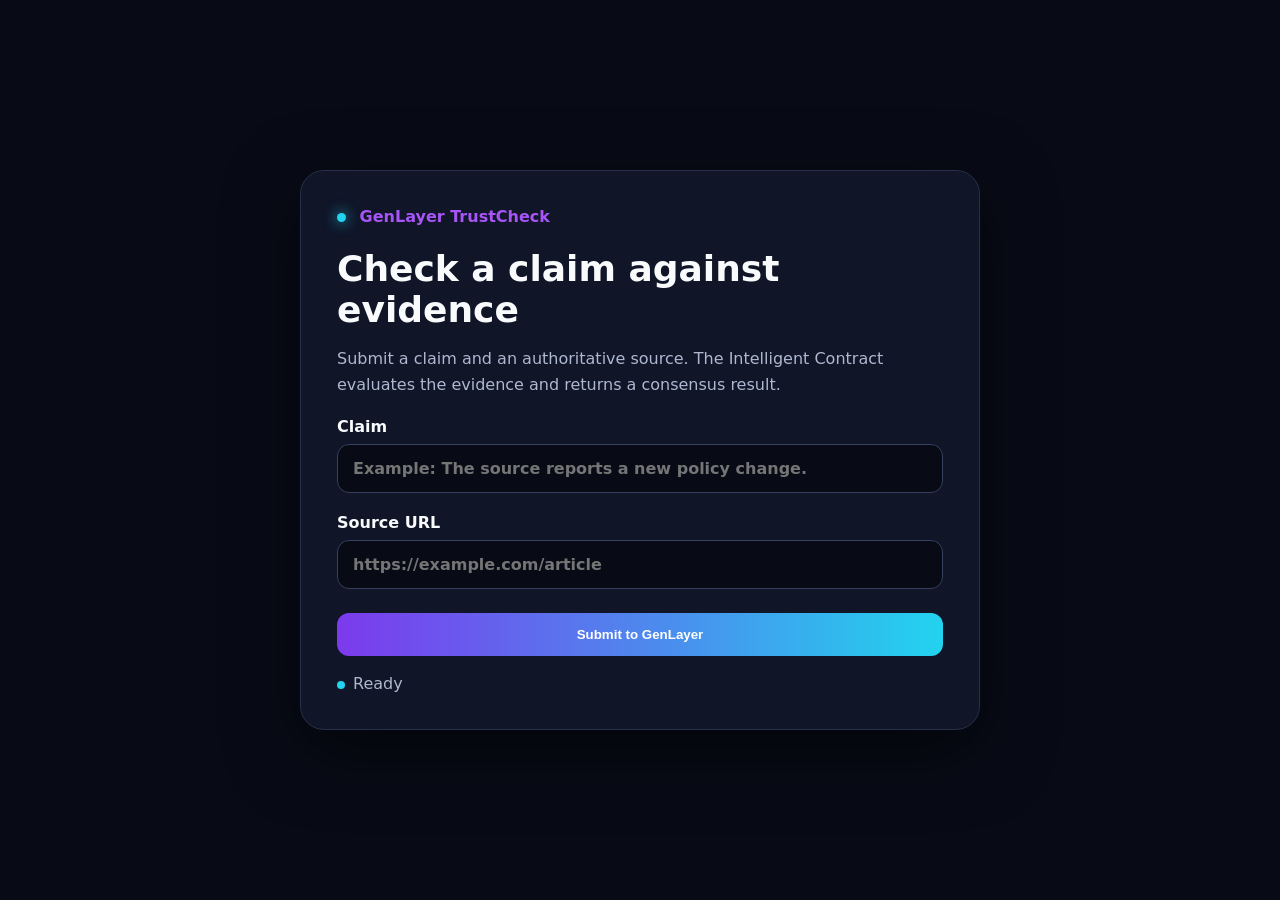
<file: frontend/index.html>
<!doctype html>
<html lang="en">
<head>
  <meta charset="utf-8">
  <meta name="viewport" content="width=device-width,initial-scale=1">
  <title>GenLayer TrustCheck</title>
  <link rel="stylesheet" href="style.css">
</head>
<body>
  <main class="app">
    <section class="card">
      <div class="brand"><span class="dot"></span> GenLayer TrustCheck</div>
      <h1>Check a claim against evidence</h1>
      <p class="intro">Submit a claim and an authoritative source. The Intelligent Contract evaluates the evidence and returns a consensus result.</p>
      <label>Claim<input id="claim" placeholder="Example: The source reports a new policy change." /></label>
      <label>Source URL<input id="source" type="url" placeholder="https://example.com/article" /></label>
      <button id="submit">Submit to GenLayer</button>
      <div id="status" class="status" aria-live="polite">Ready</div>
      <pre id="result" hidden></pre>
    </section>
  </main>
  <script src="app.js"></script>
</body>
</html>
</file>
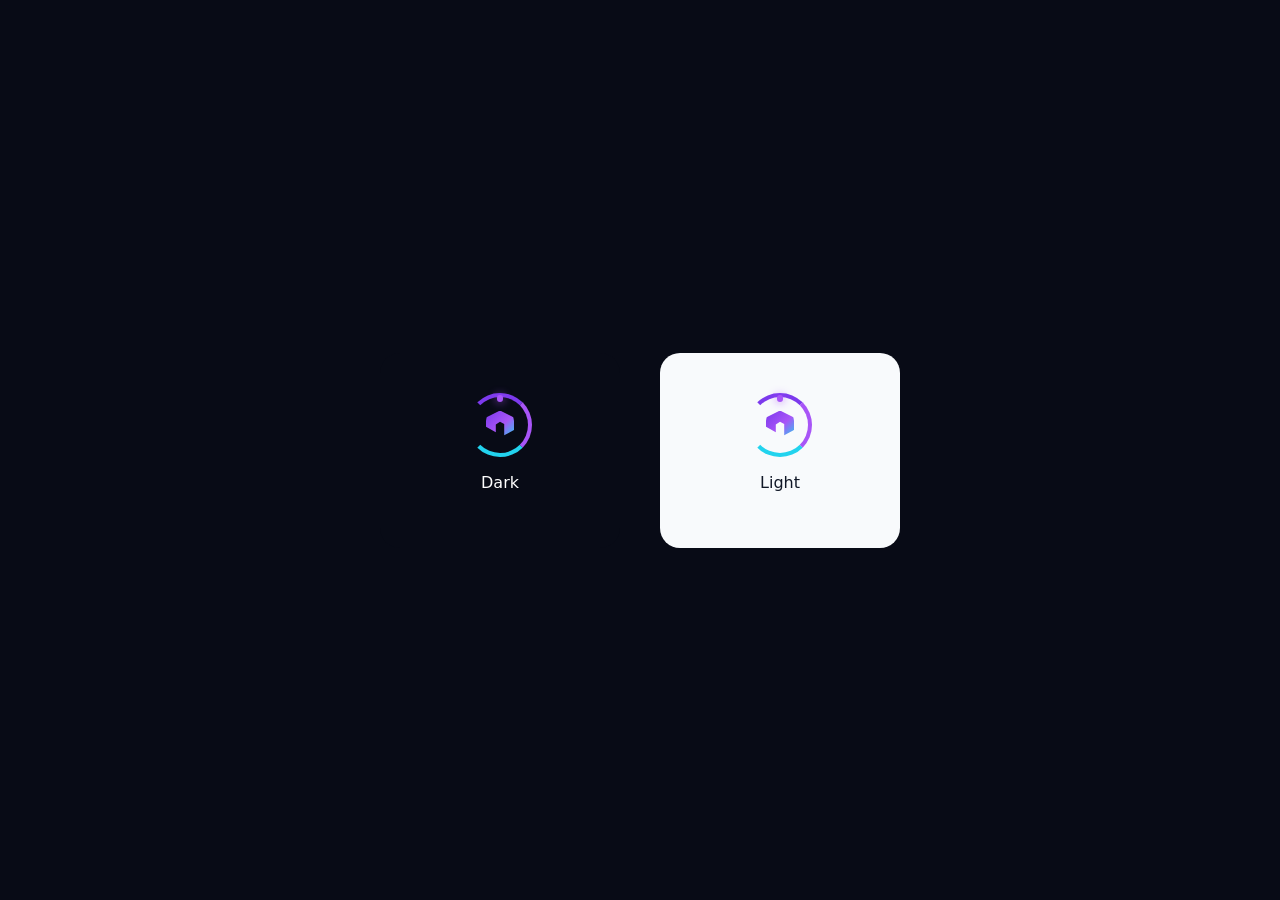
<file: preview.html>
<!doctype html><html lang="en"><head><meta charset="utf-8"><meta name="viewport" content="width=device-width,initial-scale=1"><title>GenLayer Spinner Preview</title><link rel="stylesheet" href="genlayer-spinner.css"><style>body{margin:0;font:16px system-ui,sans-serif;background:#080b16;color:#fff}main{min-height:100vh;display:grid;place-items:center}.grid{display:flex;gap:40px;align-items:center;flex-wrap:wrap;justify-content:center}.panel{padding:40px;border-radius:20px;text-align:center;min-width:160px}.light{background:#f8fafc;color:#111827}.dark{background:#080b16}.panel .gl-spinner{margin:auto;--size:64px}</style></head><body><main><div class="grid"><section class="panel dark"><div class="gl-spinner" role="status" aria-label="Loading"></div><p>Dark</p></section><section class="panel light"><div class="gl-spinner" role="status" aria-label="Loading"></div><p>Light</p></section></div></main></body></html>
</file>
<file: frontend/style.css>
*{box-sizing:border-box}body{margin:0;min-height:100vh;font-family:Inter,system-ui,sans-serif;background:#080b16;color:#f8fafc}.app{min-height:100vh;display:grid;place-items:center;padding:24px}.card{width:min(680px,100%);padding:36px;border:1px solid #27304a;border-radius:24px;background:#101528;box-shadow:0 20px 70px #0008}.brand{font-weight:700;color:#a855f7}.dot{display:inline-block;width:9px;height:9px;border-radius:50%;background:#22d3ee;margin-right:8px;box-shadow:0 0 14px #22d3ee}h1{font-size:36px;margin:22px 0 10px}p.intro{color:#aeb8d0;line-height:1.6}label{display:block;margin-top:20px;font-weight:600}input{display:block;width:100%;margin-top:8px;padding:14px 15px;border-radius:12px;border:1px solid #35405e;background:#080b16;color:#fff;font:inherit}button{margin-top:24px;width:100%;padding:14px;border:0;border-radius:12px;background:linear-gradient(90deg,#7c3aed,#22d3ee);color:white;font-weight:700;cursor:pointer}.status{margin-top:18px;color:#aeb8d0}.status::before{content:"";display:inline-block;width:8px;height:8px;border-radius:50%;background:#22d3ee;margin-right:8px}pre{margin-top:18px;padding:16px;border-radius:12px;background:#080b16;overflow:auto;color:#dbeafe}
</file>
<file: genlayer-spinner.css>
.gl-spinner{--size:48px;--track:#7c3aed;--accent:#22d3ee;width:var(--size);height:var(--size);position:relative;border-radius:50%;border:calc(var(--size)*.075) solid transparent;border-top-color:var(--track);border-right-color:#a855f7;border-bottom-color:var(--accent);animation:gl-spin 1.55s linear infinite;box-sizing:border-box}.gl-spinner::before{content:"";position:absolute;inset:25%;border-radius:35%;background:linear-gradient(135deg,#7c3aed,#a855f7 55%,#22d3ee);clip-path:polygon(50% 0,100% 25%,100% 70%,65% 88%,65% 48%,50% 40%,35% 50%,35% 78%,0 58%,0 25%)}.gl-spinner::after{content:"";position:absolute;width:12%;height:12%;top:-2%;left:44%;border-radius:50%;background:#a855f7;box-shadow:0 0 10px #a855f7;animation:gl-pulse 1.55s ease-in-out infinite}@keyframes gl-spin{to{transform:rotate(360deg)}}@keyframes gl-pulse{0%,100%{opacity:.55;transform:scale(.85)}50%{opacity:1;transform:scale(1.18)}}@media(prefers-reduced-motion:reduce){.gl-spinner,.gl-spinner::after{animation:none}}
</file>
